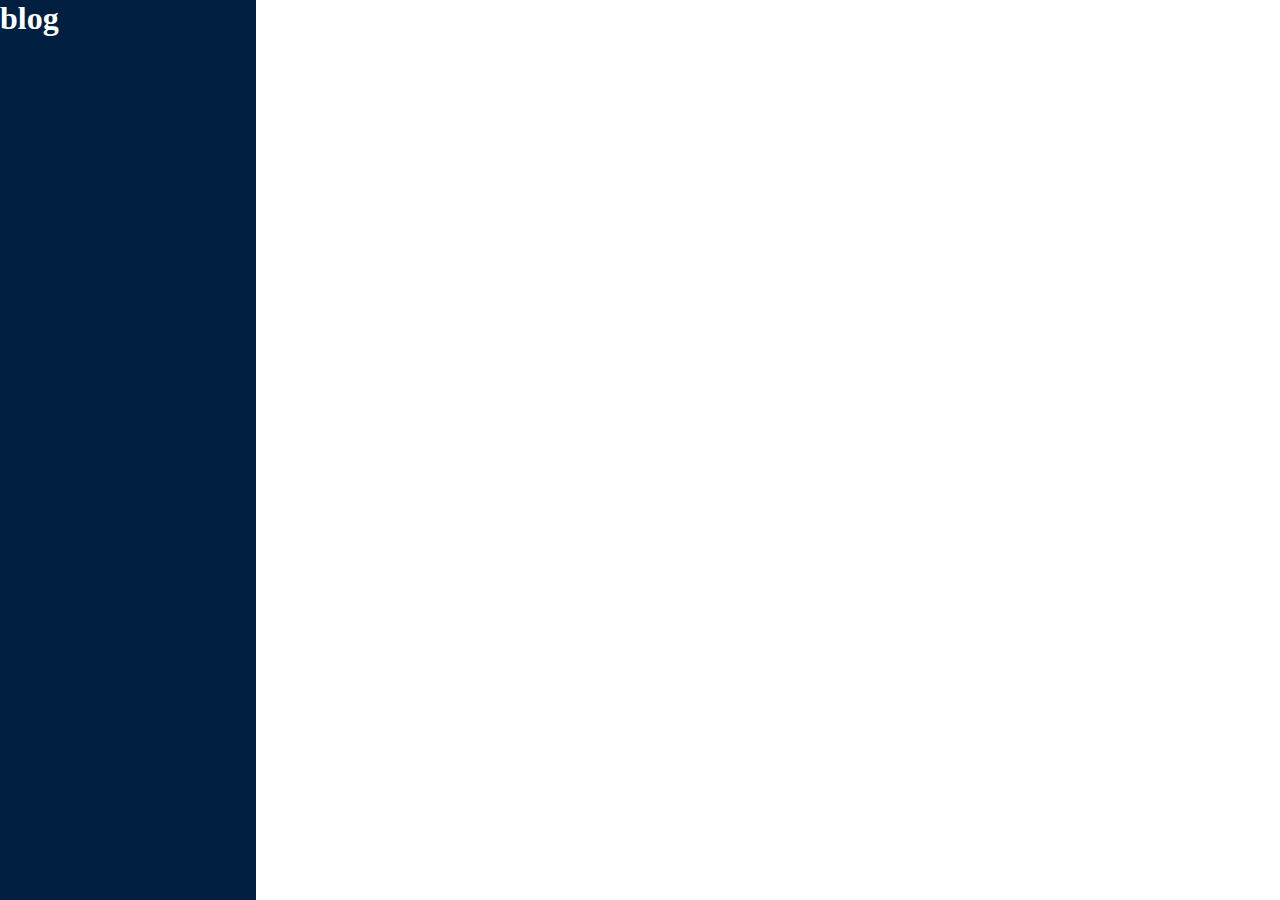
<file: index.html>
<!DOCTYPE html>
<html lang="pl">
<head>
  <meta charset="UTF-8" />
  <meta name="viewport" content="width=device-width, initial-scale=1.0"/>
  <title>Blog podróżniczy</title>
  <link rel="stylesheet" href="style.css"/>

  <link rel="stylesheet" href="https://fonts.googleapis.com/css2?family=Material+Symbols+Outlined:opsz,wght,FILL,GRAD@20,400,0,0&icon_names=mail" />

  <link rel="stylesheet" href="https://fonts.googleapis.com/css2?family=Material+Symbols+Outlined:opsz,wght,FILL,GRAD@20,400,0,0&icon_names=call" />

  <link rel="stylesheet" href="https://fonts.googleapis.com/css2?family=Material+Symbols+Outlined:opsz,wght,FILL,GRAD@20,400,0,0&icon_names=location_on" />
</head>
<body>
  <div class="container">

    <div class="side-bar">
      <h1>blog</h1>
    </div>

    <main>
      <h1>mapa</h1>
    </main>
    
    <footer class="footer">
      <div class="footer-column">
        <span class="material-symbols-outlined">
          location_on
          </span>  
          <a class="icons">ADRES</a>
        <p>UL. BUDOWLANA 15<br>05-300 Mińsk Mazowiecki</p>
      </div>
      
      <div class="footer-column">
        <span class="material-symbols-outlined">
          call
          </span>
        <a class="icons">KONTAKT</a>
        <p>support@usablog.pl<br>+48 111 222 333</p>
      </div>
  
      <div class="footer-column">
        <span class="material-symbols-outlined">
          location_on
          </span>
        <a class="icons">NASZA STRONA</a>
        <p>O NAS<br>OPINIE</p>
      </div>
    </footer>
  </div>
</body>
</html>
</file>
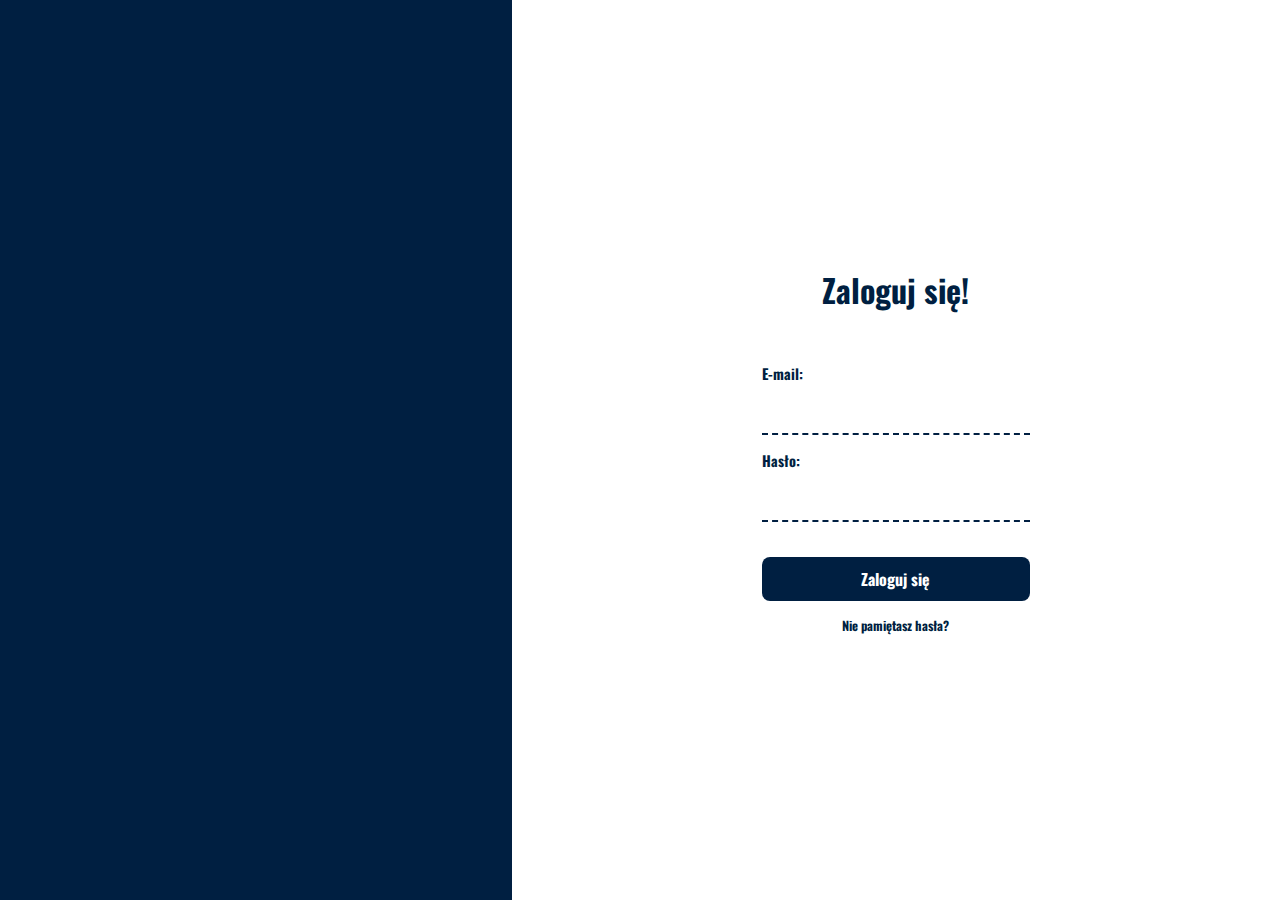
<file: login.html>
<!DOCTYPE html>
<html lang="pl">
<head>
  <meta charset="UTF-8">
  <meta name="viewport" content="width=device-width, initial-scale=1.0">
  <title>Logowanie</title>
  <link rel="stylesheet" href="login.css">

  <link rel="preconnect" href="https://fonts.googleapis.com">
<link rel="preconnect" href="https://fonts.gstatic.com" crossorigin>
<link href="https://fonts.googleapis.com/css2?family=Oswald:wght@200..700&display=swap" rel="stylesheet">
</head>
<body>
  <div class="container">
    <div class="left-panel"></div>
    <div class="right-panel">
      <form class="form">

        <h1>Zaloguj się!</h1>

        <label>E-mail:</label>
        <input type="text" required>

        <label>Hasło:</label>
        <input type="password" required>

        <button type="submit">Zaloguj się</button>

        <p class="login-link"><a href="#">Nie pamiętasz hasła?</a></p>
      </form>
    </div>
  </div>
</body>
</html>
</file>
<file: style.css>
* {
  margin: 0;
  padding: 0;
  box-sizing: border-box;
}

body {
  background-color: #001f41;
  color: white;
}


.container {
  display: flex;
  height: 100vh;
  flex-direction: column;
  flex-wrap: wrap;
  align-content: flex-start;
}

.side-bar {
  width: 20%;
  height: 100%;
  background-color: #001f41;
  display: flex;
  flex-direction: column;
  justify-content: space-between;
}

.flaga-text {
  font-size: 90px;
  font-family: "Bebas Neue", sans-serif;
  font-style: normal;
  text-align: center;
  padding-top: 20px;
  padding-bottom: 5px;
}

.space {
  display: flex;
  align-items: center;
  justify-content: center;
}

.option {
  padding: 15px;
  text-align: center;
}

.option:hover {
  padding: 15px;
  text-align: center;
  background-color: #032f5e;
  transition: background-color 0.5s;
}

.option a {
  font-weight: bold;
  color: #ffffff;
  text-decoration: none;
  font-family: "Oswald", sans-serif;
  font-size: 30px;
}

.profile {
  display: flex;
  align-items: center;
  justify-content: center;
  margin: 20px;
}

.profile a {
  font-weight: bold;
  color: #ffffff;
  text-decoration: none;
  font-family: "Oswald", sans-serif;
  font-size: 20px;
}

#profile-icon {
  font-size: 40px;
  padding: 10px;
}

main {
  width: 80%;
  height: 100%;
  background-color: white;
}

.footer {
  display: flex;
  justify-content: space-between;
  background-color: #032f5e;
  border-top: 2px solid #001f41;
  color: white;
  padding: 20px 60px;
  font-family: "Oswald", sans-serif;
  height: 20%;

}

.footer-column {
  text-align: left;
  align-items: left;
}

.icons {
  font-size: 26px;
  font-weight: 300;
  font-family: "Oswald", sans-serif;
}

.footer-column:nth-child(2) {
  text-align: left;
  align-items: center;
}

.footer-column:nth-child(3) {
  text-align: left;
  align-items: right;
}

.footer h3 {
  font-size: 1.2rem;
  margin-bottom: 8px;
}

.footer p {
  font-size: 0.95rem;
  line-height: 1.4;
}

#map {
  height: 500px;
  width: 90%;
  margin: 0 auto;
  margin-top: 20px;
  border-radius: 10px;
}
</file>
<file: login.css>
* {
    box-sizing: border-box;
    margin: 0;
    padding: 0;
    font-family: "Oswald", sans-serif;
}
  
body, html {
    height: 100%;
}
  
.container {
    display: flex;
    height: 100vh;
}
  
.left-panel {
    background-color: #001f41;
    width: 40%;
}
  
.right-panel {
    width: 60%;
    background-color: white;
    display: flex;
    align-items: center;
    justify-content: center;
}

h1 {
    color: #001f41;
    text-align: center;
    padding-bottom: 35px;
}

.form {
    width: 35%;
    display: flex;
    flex-direction: column;
    gap: 15px;
}

label {
    font-size: 0.9rem;
    font-weight: bold;
    color: #001f41;
}
  
input {
    border: none;
    border-bottom: 2px dashed #001f41;
    padding: 5px;
    font-size: 1rem;
    outline: none;
    background-color: transparent;
}
  
button {
    margin-top: 20px;
    background-color: #001f41;
    color: white;
    padding: 10px;
    font-size: 1rem;
    font-weight: bold;
    border: none;
    border-radius: 8px;
    cursor: pointer;
    transition: background-color 0.3s;
}
  
button:hover {
    background-color: #003366;
}
  
.login-link {
    text-align: center;
    font-size: 0.8rem;
}
  
.login-link a {
    font-weight: bold;
    color: #001f41;
    text-decoration: none;
}
</file>
